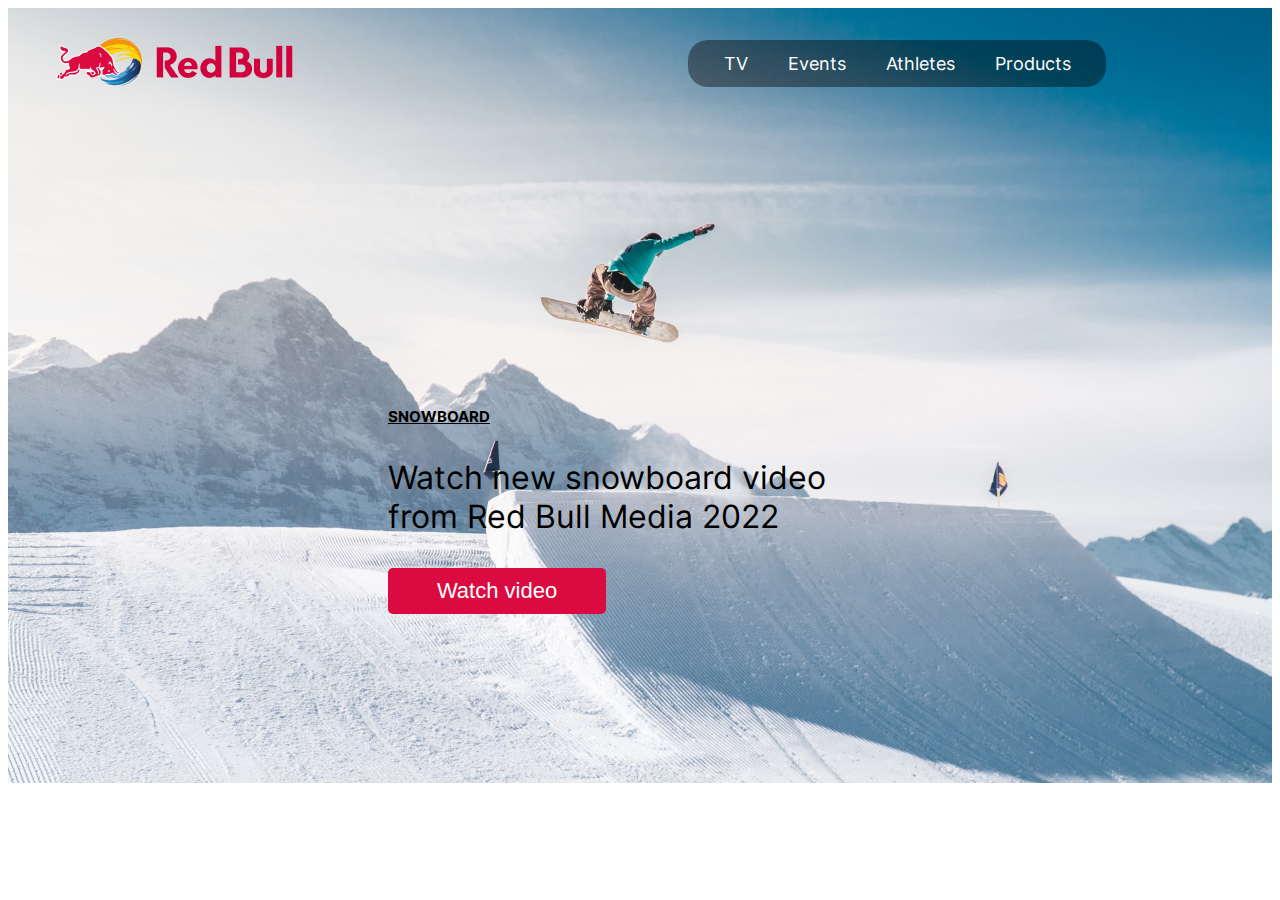
<file: index.html>
<!DOCTYPE html>
<html lang="en">

<head>
  <meta charset="UTF-8">
  <meta name="viewport" content="width=device-width, initial-scale=1.0">
  <link rel="stylesheet" href="style.css">
  <title>Document</title>
</head>

<body>
  <div class="container">
    <div class="header">
        <img class="bull" src="pics/redbullcom-logo 1.png" alt="">
      <div class="menu">
        <a class="decor" href="https://www.redbull.com/int-en/live/red-bull-racing-car-launch-2022">TV</a>
        <a href="https://www.redbull.com/us-en/events">Events</a>
        <a href="https://www.redbull.com/int-en/athletes">Athletes</a>
        <a href="https://www.redbull.com/us-en/energydrink">Products</a>
      </div>
      <div class="box1">
        <h1 class="snow"><u>SNOWBOARD</u></h1>
        <p class="watcher">Watch new snowboard video <br> from Red Bull Media 2022</p>
        <button class="btn" type="button">Watch video</button>

      </div>
     

    </div>


  </div>
</body>

</html>
</file>
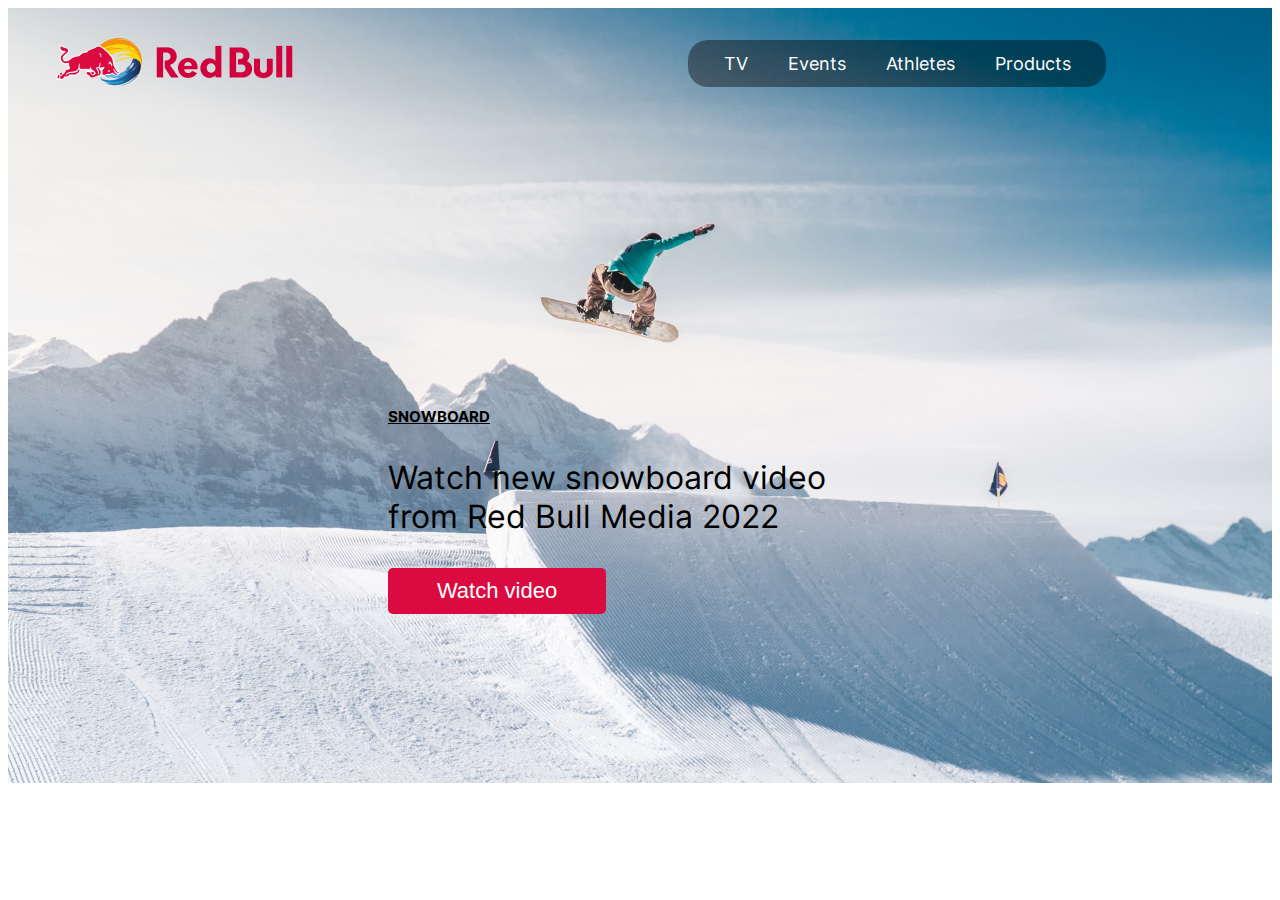
<file: redbull.html>
<!DOCTYPE html>
<html lang="en">

<head>
  <meta charset="UTF-8">
  <meta name="viewport" content="width=device-width, initial-scale=1.0">
  <link rel="stylesheet" href="style.css">
  <title>Document</title>
</head>

<body>
  <div class="container">
    <div class="header">
        <img class="bull" src="pics/redbullcom-logo 1.png" alt="">
      <div class="menu">
        <a class="decor" href="https://www.redbull.com/int-en/live/red-bull-racing-car-launch-2022">TV</a>
        <a href="https://www.redbull.com/us-en/events">Events</a>
        <a href="https://www.redbull.com/int-en/athletes">Athletes</a>
        <a href="https://www.redbull.com/us-en/energydrink">Products</a>
      </div>
      <div class="box1">
        <h1 class="snow"><u>SNOWBOARD</u></h1>
        <p class="watcher">Watch new snowboard video <br> from Red Bull Media 2022</p>
        <button class="btn" type="button">Watch video</button>

      </div>
     

    </div>


  </div>
</body>

</html>
</file>
<file: style.css>
.container{
   width: 100%; 
   font-family: int;
}
.header{
    
    background-image:url(pics/Rectangle\ 1.jpg) ;
    background-repeat: no-repeat;
    height: 775px;
    background-position: center;
    background-size: cover;
    

}

@font-face {
    font-family:int ;
    src: url(Inter-VariableFont_slnt\,wght.ttf);
}


.bull{
    width: 238px;
    height: 48px;
    margin-top: 30px;
    margin-left: 47px;
}


.menu{
    width: 418px;
    height: 47px;
    background-color:#00000069 ;
    border-radius: 20px;
    column-gap: 40px;
    margin-left: 680px;
    margin-top: -50px;
display: flex;
justify-content: center;
align-items: center;

} 
a {

text-decoration: none;
font-size: 18px;
color: white;
}
.box1{
    
    margin-top: 320px;
    margin-left: 380px;
}
.snow{
    font-size: 15px;
    

    
}
.watcher{
    font-size: 32px;
    
}
.btn{

    width: 218px;
    height: 46px;
    border-radius: 5px;
    background-color: #DB0A40;
    color: white;
    font-size: 22px;
    border: none;
}
</file>
